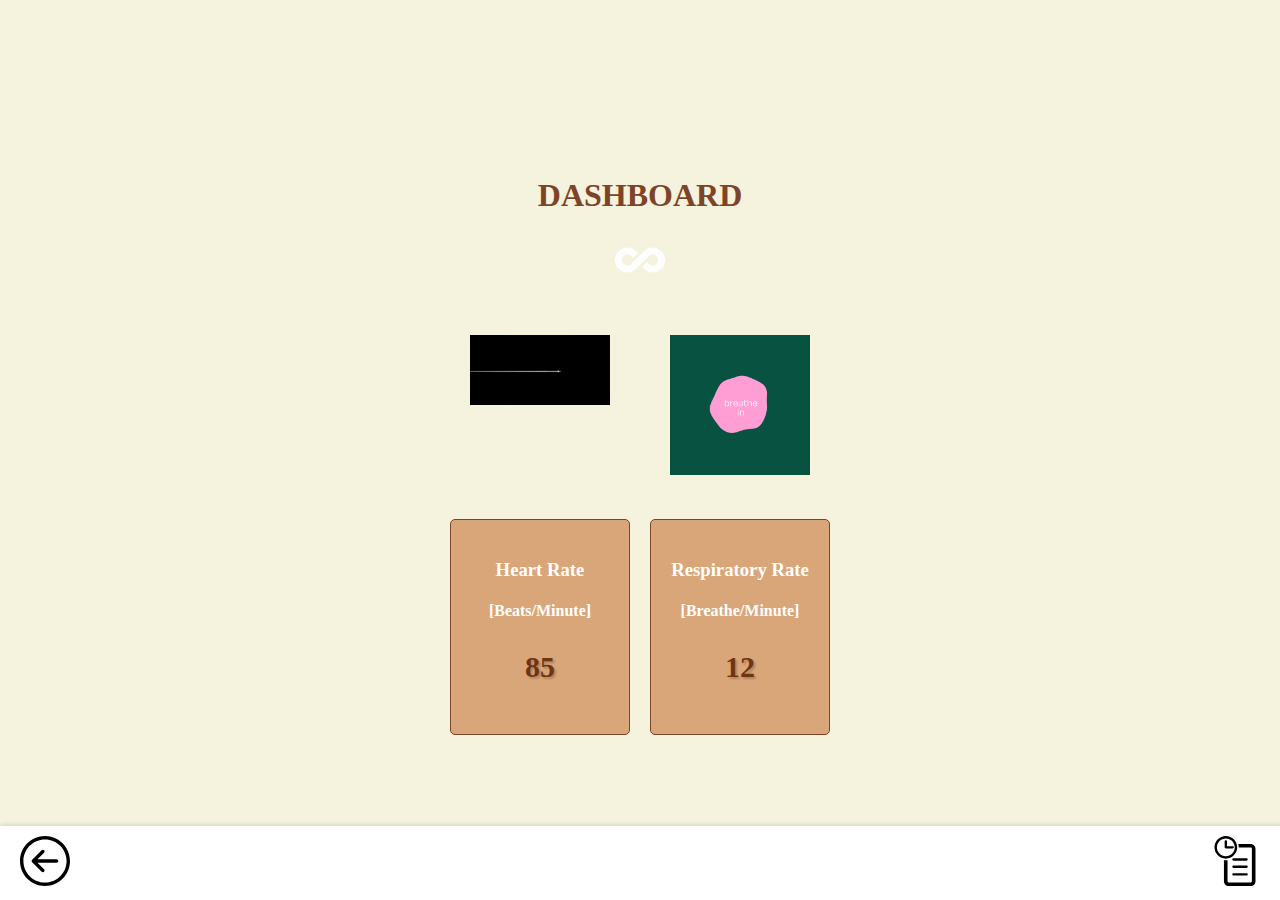
<file: dashboard.html>
<!DOCTYPE html>
<html lang="en">
<head>
    <meta charset="UTF-8">
    <meta name="viewport" content="width=device-width, initial-scale=1.0">
    <title>Dashboard</title>
    <link rel="stylesheet" href="styles.css">
</head>
<body>
    <div class="container">
        <div class="content">
            <h1>DASHBOARD</h1>
            <img id="dashboardIcon" src="icons/infinity-1.png" alt="Dashboard Icon">
            <div class="dashboard">
                <div class="gif-block">
                    <img src="icons/hrv.gif" alt="GIF 1">
                </div>
                <div class="gif-block">
                    <img src="icons/breathe.gif" alt="GIF 2">
                </div>
                <div class="block">
                    <h3>Heart Rate </h3>
                    <h4>[Beats/Minute]</h4>
                    <p> 85 </p>
                </div>
                <div class="block">
                    <h3>Respiratory Rate</h3>
                    <h4>[Breathe/Minute]</h4>
                    <p>12</p>
                </div>
            </div>
            <div class="footer">
                <a href="index.html" onclick="history.back()"><img src="icons/back-button-svgrepo-com.svg" alt="Logout" class="icon"></a>
                <a href="history.html"><img src="icons/history-svgrepo-com.svg" alt="History" class="icon"></a>
            </div>
        </div>
    </div>
    

    <script>
        document.addEventListener('DOMContentLoaded', function() {
            const dashboardIcon = document.getElementById('dashboardIcon');

            // Specify the alternative icon source
            const originalIcon = "icons/infinity-1.png";
            const alternativeIcon = "icons/infinity-3.png";
            const thirdIcon = "icons/infinity-2.png";

            dashboardIcon.addEventListener('click', function() {
                // Check current icon source and switch it
                if (dashboardIcon.src.includes(originalIcon)) {
                    dashboardIcon.src = alternativeIcon;
                } else if (dashboardIcon.src.includes(alternativeIcon)) {
                    dashboardIcon.src = thirdIcon;
                } else {
                    dashboardIcon.src = originalIcon;
                }
            });
        });
    </script>
</body>
</html>
</file>
<file: styles.css>
/* Common styles for all pages */

body {
    background-color: #f5f2de; /* Set earthy background color for the entire page */
    margin: 0;
    padding: 0;
}

.container {
    display: flex;
    justify-content: center;
    align-items: center;
    height: 100vh;
}

.content {
    max-width: 400px;
    width: 100%;
    padding: 20px;
    text-align: center;
}

.logo {
    display: flex;
    justify-content: center; /* Center the images horizontally */
    align-items: center; /* Center the images vertically */
    margin-bottom: 20px;
}

.logo img {
    max-width: 30%; /* Ensures the image does not exceed its container */
    height: auto; /* Maintains aspect ratio */
    margin: 0; /* Remove any default margin */
}

h1 {
    text-align: center;
    color: #7d4427; /* Change text color to earthy brown */
}

h2 {
    text-align: center;
    color: #7d4427; /* Change text color to earthy brown */
}

label {
    display: block;
    margin-bottom: 5px;
    color: #7d4427; /* Change label color to earthy brown */
    text-align: left;
}

input[type="text"],
input[type="email"],
input[type="password"],
button {
    width: 100%;
    margin-bottom: 10px;
    padding: 8px;
    border-radius: 3px;
    border: 1px solid #ccc;
}

button {
    background-color: #d9a679; /* Set earthy color */
    color: #fff;
    cursor: pointer;
}

button:hover {
    background-color: #b07f58; /* Darken earthy color on hover */
}

a {
    text-decoration: none;
    color: #d9a679; /* Set earthy color for links */
}

a:hover {
    text-decoration: underline;
}

/* Additional styles for the dashboard page */

.dashboard {
    display: flex; /* Use flexbox to arrange the blocks */
    justify-content: space-between; /* Space the blocks evenly */
    flex-wrap: wrap; /* Allow the blocks to wrap to the next line if needed */
}

#dashboardIcon {
    width: 50px; /* Adjust the width as needed */
    height: 50px; /* Adjust the height as needed */
    display: block; /* Ensure it's a block element */
    margin: 0 auto 20px; /* Center it below the heading and add some bottom margin */
    cursor: pointer; /* Change cursor to pointer on hover */
}


.gif-block {
    width: calc(50% - 20px); /* Adjust width to fit two blocks in a row with margin */
    padding: 20px;
    margin: 10px;
    box-sizing: border-box; /* Include padding and border in the element's total width and height */
}

.gif-block img {
    max-width: 100%; /* Ensure the image does not exceed the block's width */
    max-height: 100%; /* Ensure the image does not exceed the block's height */
    object-fit: cover; /* Ensure the image covers the entire space of the block */
}

.block {
    width: calc(50% - 20px); /* Adjust width to fit two blocks in a row with margin */
    padding: 20px;
    margin: 10px;
    border: 1px solid #7d4427;
    border-radius: 5px;
    background-color: #d9a679;
    color: #fff;
    box-sizing: border-box; /* Include padding and border in the element's total width and height */
}

.block p {
    font-size: 30px; /* Set the font size of the numbers */
    font-weight: bold; /* Set the font weight to bold */
    color: #6f3513; /* Set a complementary color for the numbers */
    text-shadow: 2px 2px 2px rgba(0, 0, 0, 0.2); /* Add a subtle text shadow for better visibility */
}

.footer {
    position: fixed; /* Fix the footer position */
    bottom: 0; /* Align the footer to the bottom of the viewport */
    left: 0; /* Align the footer to the left edge of the viewport */
    width: 100%; /* Make the footer span the entire width of the viewport */
    background-color: #fff; /* Set background color for the footer */
    padding: 10px 20px; /* Add padding to the footer */
    box-shadow: 0 -2px 4px rgba(0, 0, 0, 0.1); /* Add shadow to the bottom of the footer */
    z-index: 999; /* Ensure the footer stays on top of other content */
    display: flex; /* Use flexbox to control alignment */
    justify-content: space-between; /* Align items at each end of the footer */
    align-items: center; /* Center items vertically within the footer */
}

.footer a {
    text-decoration: none;
    color: #d9a679; /* Set earthy color for links */
    display: inline-block;
    margin-right: 40px; /* Add margin between footer links */
}

.footer a img {
    width: 50px; /* Adjust width as needed */
    height: 50px; /* Adjust height as needed */
}

.graph {
    margin-bottom: 20px; /* Add margin between graphs */
    padding: 10px; /* Add padding to create space inside the box */
    border: 1px solid #ccc; /* Add border to create a box around the graph */
    border-radius: 5px; /* Add border radius for rounded corners */
    background-color: #fff; /* Set background color for the box */
}

.graph h3 {
    margin-top: 0; /* Remove top margin of the heading */
}
</file>
